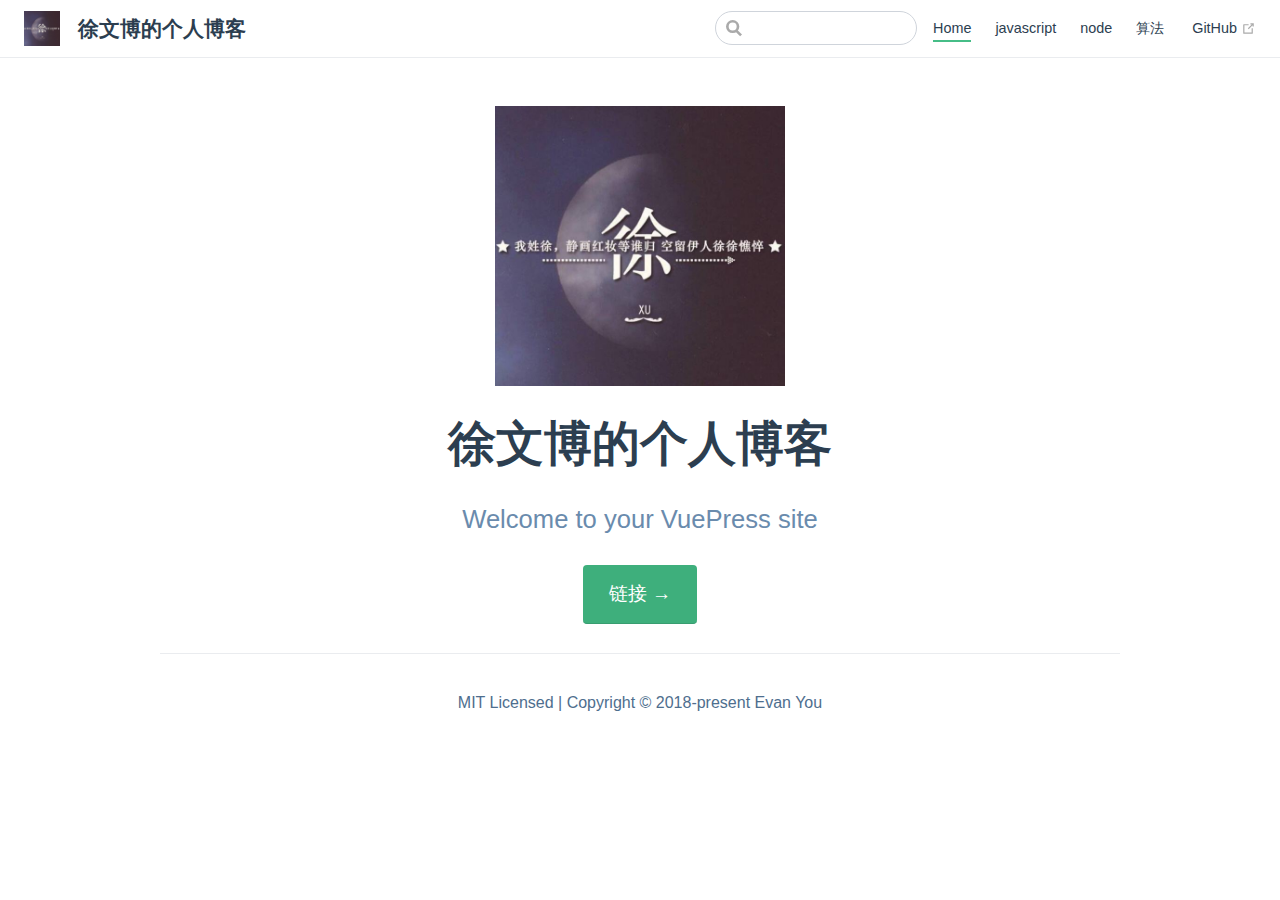
<file: index.html>
<!DOCTYPE html>
<html lang="en-US">
  <head>
    <meta charset="utf-8">
    <meta name="viewport" content="width=device-width,initial-scale=1">
    <title>徐文博的个人博客</title>
    <meta name="description" content="">
    
    
    <link rel="preload" href="/assets/css/0.styles.e72e897e.css" as="style"><link rel="preload" href="/assets/js/app.c227196d.js" as="script"><link rel="preload" href="/assets/js/2.2f41b730.js" as="script"><link rel="preload" href="/assets/js/5.25044e30.js" as="script"><link rel="prefetch" href="/assets/js/10.496e2286.js"><link rel="prefetch" href="/assets/js/11.8a56c68c.js"><link rel="prefetch" href="/assets/js/3.134aa3e6.js"><link rel="prefetch" href="/assets/js/4.406f5ed9.js"><link rel="prefetch" href="/assets/js/6.0482753e.js"><link rel="prefetch" href="/assets/js/7.fb5582f1.js"><link rel="prefetch" href="/assets/js/8.ea3dda78.js"><link rel="prefetch" href="/assets/js/9.8015368b.js">
    <link rel="stylesheet" href="/assets/css/0.styles.e72e897e.css">
  </head>
  <body>
    <div id="app" data-server-rendered="true"><div class="theme-container no-sidebar"><header class="navbar"><div class="sidebar-button"><svg xmlns="http://www.w3.org/2000/svg" aria-hidden="true" role="img" viewBox="0 0 448 512" class="icon"><path fill="currentColor" d="M436 124H12c-6.627 0-12-5.373-12-12V80c0-6.627 5.373-12 12-12h424c6.627 0 12 5.373 12 12v32c0 6.627-5.373 12-12 12zm0 160H12c-6.627 0-12-5.373-12-12v-32c0-6.627 5.373-12 12-12h424c6.627 0 12 5.373 12 12v32c0 6.627-5.373 12-12 12zm0 160H12c-6.627 0-12-5.373-12-12v-32c0-6.627 5.373-12 12-12h424c6.627 0 12 5.373 12 12v32c0 6.627-5.373 12-12 12z"></path></svg></div> <a href="/" class="home-link router-link-exact-active router-link-active"><img src="/img/logo.png" alt="徐文博的个人博客" class="logo"> <span class="site-name can-hide">徐文博的个人博客</span></a> <div class="links"><div class="search-box"><input aria-label="Search" autocomplete="off" spellcheck="false" value=""> <!----></div> <nav class="nav-links can-hide"><div class="nav-item"><a href="/" class="nav-link router-link-exact-active router-link-active">Home</a></div><div class="nav-item"><a href="/javascript/" class="nav-link">javascript</a></div><div class="nav-item"><a href="/node/" class="nav-link">node</a></div><div class="nav-item"><a href="/algorithms/" class="nav-link">算法</a></div> <a href="https://github.com/xu1260114313/blog" target="_blank" rel="noopener noreferrer" class="repo-link">
    GitHub
    <svg xmlns="http://www.w3.org/2000/svg" aria-hidden="true" x="0px" y="0px" viewBox="0 0 100 100" width="15" height="15" class="icon outbound"><path fill="currentColor" d="M18.8,85.1h56l0,0c2.2,0,4-1.8,4-4v-32h-8v28h-48v-48h28v-8h-32l0,0c-2.2,0-4,1.8-4,4v56C14.8,83.3,16.6,85.1,18.8,85.1z"></path> <polygon fill="currentColor" points="45.7,48.7 51.3,54.3 77.2,28.5 77.2,37.2 85.2,37.2 85.2,14.9 62.8,14.9 62.8,22.9 71.5,22.9"></polygon></svg></a></nav></div></header> <div class="sidebar-mask"></div> <aside class="sidebar"><nav class="nav-links"><div class="nav-item"><a href="/" class="nav-link router-link-exact-active router-link-active">Home</a></div><div class="nav-item"><a href="/javascript/" class="nav-link">javascript</a></div><div class="nav-item"><a href="/node/" class="nav-link">node</a></div><div class="nav-item"><a href="/algorithms/" class="nav-link">算法</a></div> <a href="https://github.com/xu1260114313/blog" target="_blank" rel="noopener noreferrer" class="repo-link">
    GitHub
    <svg xmlns="http://www.w3.org/2000/svg" aria-hidden="true" x="0px" y="0px" viewBox="0 0 100 100" width="15" height="15" class="icon outbound"><path fill="currentColor" d="M18.8,85.1h56l0,0c2.2,0,4-1.8,4-4v-32h-8v28h-48v-48h28v-8h-32l0,0c-2.2,0-4,1.8-4,4v56C14.8,83.3,16.6,85.1,18.8,85.1z"></path> <polygon fill="currentColor" points="45.7,48.7 51.3,54.3 77.2,28.5 77.2,37.2 85.2,37.2 85.2,14.9 62.8,14.9 62.8,22.9 71.5,22.9"></polygon></svg></a></nav>  <ul class="sidebar-links"><li><section class="sidebar-group depth-0"><p class="sidebar-heading open"><span>Home</span> <!----></p> <!----></section></li></ul> </aside> <main aria-labelledby="main-title" class="home"><header class="hero"><img src="/img/logo.png" alt="hero"> <h1 id="main-title">徐文博的个人博客</h1> <p class="description">
      Welcome to your VuePress site
    </p> <p class="action"><a href="/javascript/" class="nav-link action-button">链接 →</a></p></header> <!----> <div class="theme-default-content custom content__default"></div> <div class="footer">
    MIT Licensed | Copyright © 2018-present Evan You
  </div></main></div><div class="global-ui"></div></div>
    <script src="/assets/js/app.c227196d.js" defer></script><script src="/assets/js/2.2f41b730.js" defer></script><script src="/assets/js/5.25044e30.js" defer></script>
  </body>
</html>
</file>
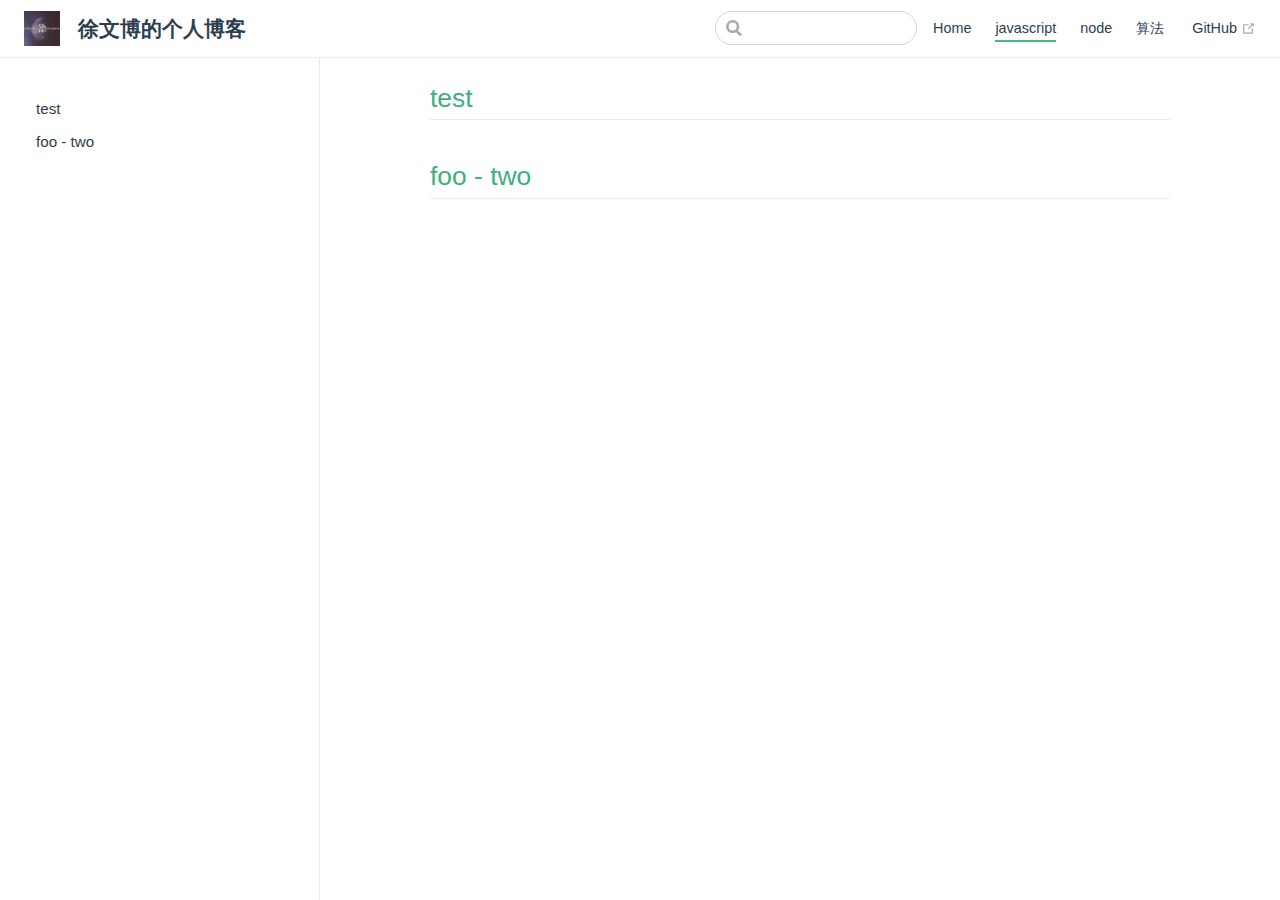
<file: javascript/index.html>
<!DOCTYPE html>
<html lang="en-US">
  <head>
    <meta charset="utf-8">
    <meta name="viewport" content="width=device-width,initial-scale=1">
    <title>徐文博的个人博客</title>
    <meta name="description" content="">
    
    
    <link rel="preload" href="/assets/css/0.styles.e72e897e.css" as="style"><link rel="preload" href="/assets/js/app.c227196d.js" as="script"><link rel="preload" href="/assets/js/2.2f41b730.js" as="script"><link rel="preload" href="/assets/js/6.0482753e.js" as="script"><link rel="prefetch" href="/assets/js/10.496e2286.js"><link rel="prefetch" href="/assets/js/11.8a56c68c.js"><link rel="prefetch" href="/assets/js/3.134aa3e6.js"><link rel="prefetch" href="/assets/js/4.406f5ed9.js"><link rel="prefetch" href="/assets/js/5.25044e30.js"><link rel="prefetch" href="/assets/js/7.fb5582f1.js"><link rel="prefetch" href="/assets/js/8.ea3dda78.js"><link rel="prefetch" href="/assets/js/9.8015368b.js">
    <link rel="stylesheet" href="/assets/css/0.styles.e72e897e.css">
  </head>
  <body>
    <div id="app" data-server-rendered="true"><div class="theme-container"><header class="navbar"><div class="sidebar-button"><svg xmlns="http://www.w3.org/2000/svg" aria-hidden="true" role="img" viewBox="0 0 448 512" class="icon"><path fill="currentColor" d="M436 124H12c-6.627 0-12-5.373-12-12V80c0-6.627 5.373-12 12-12h424c6.627 0 12 5.373 12 12v32c0 6.627-5.373 12-12 12zm0 160H12c-6.627 0-12-5.373-12-12v-32c0-6.627 5.373-12 12-12h424c6.627 0 12 5.373 12 12v32c0 6.627-5.373 12-12 12zm0 160H12c-6.627 0-12-5.373-12-12v-32c0-6.627 5.373-12 12-12h424c6.627 0 12 5.373 12 12v32c0 6.627-5.373 12-12 12z"></path></svg></div> <a href="/" class="home-link router-link-active"><img src="/img/logo.png" alt="徐文博的个人博客" class="logo"> <span class="site-name can-hide">徐文博的个人博客</span></a> <div class="links"><div class="search-box"><input aria-label="Search" autocomplete="off" spellcheck="false" value=""> <!----></div> <nav class="nav-links can-hide"><div class="nav-item"><a href="/" class="nav-link">Home</a></div><div class="nav-item"><a href="/javascript/" class="nav-link router-link-exact-active router-link-active">javascript</a></div><div class="nav-item"><a href="/node/" class="nav-link">node</a></div><div class="nav-item"><a href="/algorithms/" class="nav-link">算法</a></div> <a href="https://github.com/xu1260114313/blog" target="_blank" rel="noopener noreferrer" class="repo-link">
    GitHub
    <svg xmlns="http://www.w3.org/2000/svg" aria-hidden="true" x="0px" y="0px" viewBox="0 0 100 100" width="15" height="15" class="icon outbound"><path fill="currentColor" d="M18.8,85.1h56l0,0c2.2,0,4-1.8,4-4v-32h-8v28h-48v-48h28v-8h-32l0,0c-2.2,0-4,1.8-4,4v56C14.8,83.3,16.6,85.1,18.8,85.1z"></path> <polygon fill="currentColor" points="45.7,48.7 51.3,54.3 77.2,28.5 77.2,37.2 85.2,37.2 85.2,14.9 62.8,14.9 62.8,22.9 71.5,22.9"></polygon></svg></a></nav></div></header> <div class="sidebar-mask"></div> <aside class="sidebar"><nav class="nav-links"><div class="nav-item"><a href="/" class="nav-link">Home</a></div><div class="nav-item"><a href="/javascript/" class="nav-link router-link-exact-active router-link-active">javascript</a></div><div class="nav-item"><a href="/node/" class="nav-link">node</a></div><div class="nav-item"><a href="/algorithms/" class="nav-link">算法</a></div> <a href="https://github.com/xu1260114313/blog" target="_blank" rel="noopener noreferrer" class="repo-link">
    GitHub
    <svg xmlns="http://www.w3.org/2000/svg" aria-hidden="true" x="0px" y="0px" viewBox="0 0 100 100" width="15" height="15" class="icon outbound"><path fill="currentColor" d="M18.8,85.1h56l0,0c2.2,0,4-1.8,4-4v-32h-8v28h-48v-48h28v-8h-32l0,0c-2.2,0-4,1.8-4,4v56C14.8,83.3,16.6,85.1,18.8,85.1z"></path> <polygon fill="currentColor" points="45.7,48.7 51.3,54.3 77.2,28.5 77.2,37.2 85.2,37.2 85.2,14.9 62.8,14.9 62.8,22.9 71.5,22.9"></polygon></svg></a></nav>  <ul class="sidebar-links"><li><section class="sidebar-group depth-0"><p class="sidebar-heading open"><span></span> <!----></p> <ul class="sidebar-links sidebar-group-items"><li><a href="/javascript/#test" class="sidebar-link">test</a><ul class="sidebar-sub-headers"></ul></li><li><a href="/javascript/#foo-two" class="sidebar-link">foo - two</a><ul class="sidebar-sub-headers"></ul></li></ul></section></li></ul> </aside> <main class="page"> <div class="theme-default-content content__default"><h2 id="test"><a href="#test" aria-hidden="true" class="header-anchor">#</a> <a href="/javascript/test.html">test</a></h2> <h2 id="foo-two"><a href="#foo-two" aria-hidden="true" class="header-anchor">#</a> <a href="/javascript/two.html">foo - two</a></h2></div> <footer class="page-edit"><!----> <!----></footer> <!----> </main></div><div class="global-ui"></div></div>
    <script src="/assets/js/app.c227196d.js" defer></script><script src="/assets/js/2.2f41b730.js" defer></script><script src="/assets/js/6.0482753e.js" defer></script>
  </body>
</html>
</file>
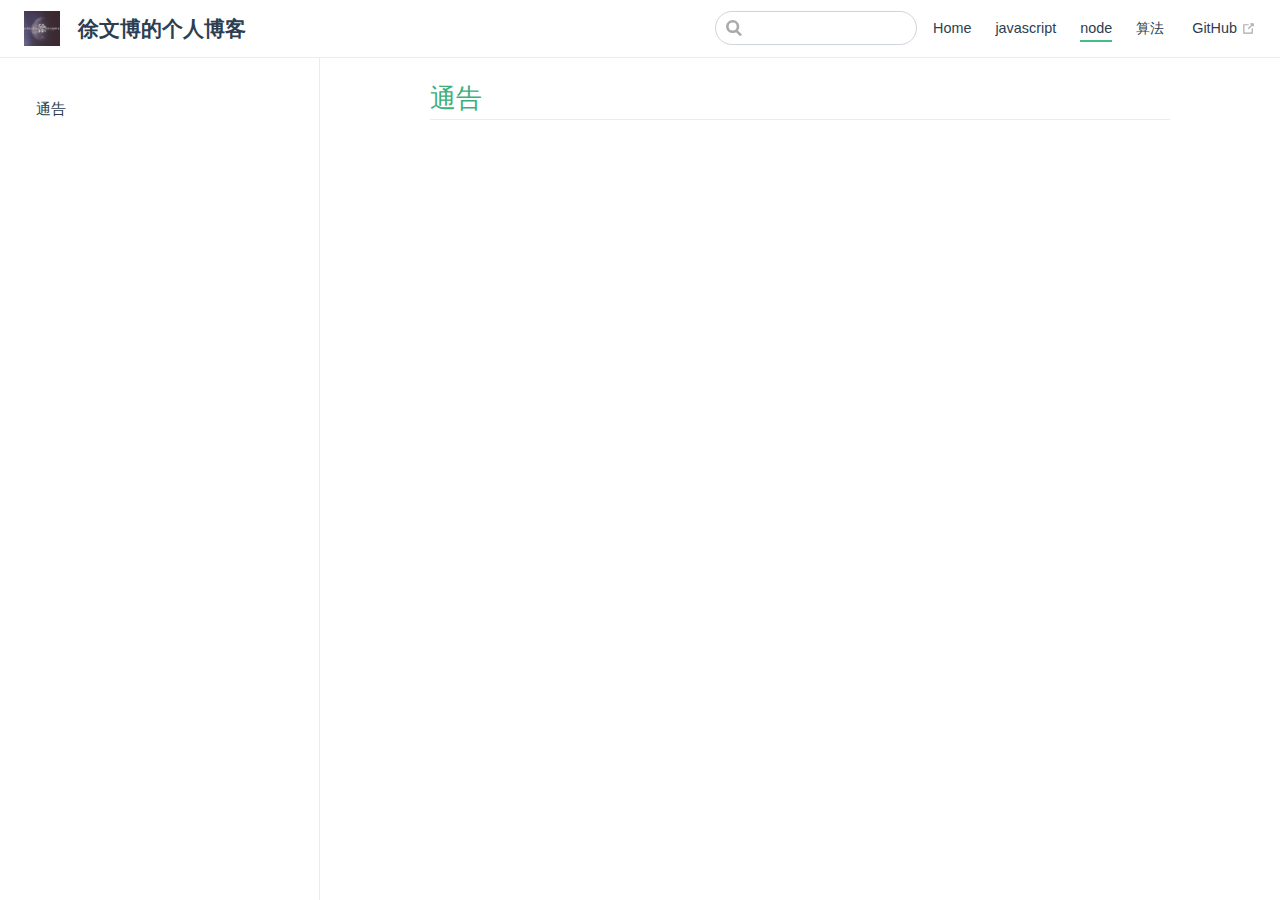
<file: node/index.html>
<!DOCTYPE html>
<html lang="en-US">
  <head>
    <meta charset="utf-8">
    <meta name="viewport" content="width=device-width,initial-scale=1">
    <title>徐文博的个人博客</title>
    <meta name="description" content="">
    
    
    <link rel="preload" href="/assets/css/0.styles.e72e897e.css" as="style"><link rel="preload" href="/assets/js/app.c227196d.js" as="script"><link rel="preload" href="/assets/js/2.2f41b730.js" as="script"><link rel="preload" href="/assets/js/9.8015368b.js" as="script"><link rel="prefetch" href="/assets/js/10.496e2286.js"><link rel="prefetch" href="/assets/js/11.8a56c68c.js"><link rel="prefetch" href="/assets/js/3.134aa3e6.js"><link rel="prefetch" href="/assets/js/4.406f5ed9.js"><link rel="prefetch" href="/assets/js/5.25044e30.js"><link rel="prefetch" href="/assets/js/6.0482753e.js"><link rel="prefetch" href="/assets/js/7.fb5582f1.js"><link rel="prefetch" href="/assets/js/8.ea3dda78.js">
    <link rel="stylesheet" href="/assets/css/0.styles.e72e897e.css">
  </head>
  <body>
    <div id="app" data-server-rendered="true"><div class="theme-container"><header class="navbar"><div class="sidebar-button"><svg xmlns="http://www.w3.org/2000/svg" aria-hidden="true" role="img" viewBox="0 0 448 512" class="icon"><path fill="currentColor" d="M436 124H12c-6.627 0-12-5.373-12-12V80c0-6.627 5.373-12 12-12h424c6.627 0 12 5.373 12 12v32c0 6.627-5.373 12-12 12zm0 160H12c-6.627 0-12-5.373-12-12v-32c0-6.627 5.373-12 12-12h424c6.627 0 12 5.373 12 12v32c0 6.627-5.373 12-12 12zm0 160H12c-6.627 0-12-5.373-12-12v-32c0-6.627 5.373-12 12-12h424c6.627 0 12 5.373 12 12v32c0 6.627-5.373 12-12 12z"></path></svg></div> <a href="/" class="home-link router-link-active"><img src="/img/logo.png" alt="徐文博的个人博客" class="logo"> <span class="site-name can-hide">徐文博的个人博客</span></a> <div class="links"><div class="search-box"><input aria-label="Search" autocomplete="off" spellcheck="false" value=""> <!----></div> <nav class="nav-links can-hide"><div class="nav-item"><a href="/" class="nav-link">Home</a></div><div class="nav-item"><a href="/javascript/" class="nav-link">javascript</a></div><div class="nav-item"><a href="/node/" class="nav-link router-link-exact-active router-link-active">node</a></div><div class="nav-item"><a href="/algorithms/" class="nav-link">算法</a></div> <a href="https://github.com/xu1260114313/blog" target="_blank" rel="noopener noreferrer" class="repo-link">
    GitHub
    <svg xmlns="http://www.w3.org/2000/svg" aria-hidden="true" x="0px" y="0px" viewBox="0 0 100 100" width="15" height="15" class="icon outbound"><path fill="currentColor" d="M18.8,85.1h56l0,0c2.2,0,4-1.8,4-4v-32h-8v28h-48v-48h28v-8h-32l0,0c-2.2,0-4,1.8-4,4v56C14.8,83.3,16.6,85.1,18.8,85.1z"></path> <polygon fill="currentColor" points="45.7,48.7 51.3,54.3 77.2,28.5 77.2,37.2 85.2,37.2 85.2,14.9 62.8,14.9 62.8,22.9 71.5,22.9"></polygon></svg></a></nav></div></header> <div class="sidebar-mask"></div> <aside class="sidebar"><nav class="nav-links"><div class="nav-item"><a href="/" class="nav-link">Home</a></div><div class="nav-item"><a href="/javascript/" class="nav-link">javascript</a></div><div class="nav-item"><a href="/node/" class="nav-link router-link-exact-active router-link-active">node</a></div><div class="nav-item"><a href="/algorithms/" class="nav-link">算法</a></div> <a href="https://github.com/xu1260114313/blog" target="_blank" rel="noopener noreferrer" class="repo-link">
    GitHub
    <svg xmlns="http://www.w3.org/2000/svg" aria-hidden="true" x="0px" y="0px" viewBox="0 0 100 100" width="15" height="15" class="icon outbound"><path fill="currentColor" d="M18.8,85.1h56l0,0c2.2,0,4-1.8,4-4v-32h-8v28h-48v-48h28v-8h-32l0,0c-2.2,0-4,1.8-4,4v56C14.8,83.3,16.6,85.1,18.8,85.1z"></path> <polygon fill="currentColor" points="45.7,48.7 51.3,54.3 77.2,28.5 77.2,37.2 85.2,37.2 85.2,14.9 62.8,14.9 62.8,22.9 71.5,22.9"></polygon></svg></a></nav>  <ul class="sidebar-links"><li><section class="sidebar-group depth-0"><p class="sidebar-heading open"><span></span> <!----></p> <ul class="sidebar-links sidebar-group-items"><li><a href="/node/#通告" class="sidebar-link">通告</a><ul class="sidebar-sub-headers"></ul></li></ul></section></li></ul> </aside> <main class="page"> <div class="theme-default-content content__default"><h2 id="通告"><a href="#通告" aria-hidden="true" class="header-anchor">#</a> <a href="/node/test.html">通告</a></h2></div> <footer class="page-edit"><!----> <!----></footer> <!----> </main></div><div class="global-ui"></div></div>
    <script src="/assets/js/app.c227196d.js" defer></script><script src="/assets/js/2.2f41b730.js" defer></script><script src="/assets/js/9.8015368b.js" defer></script>
  </body>
</html>
</file>
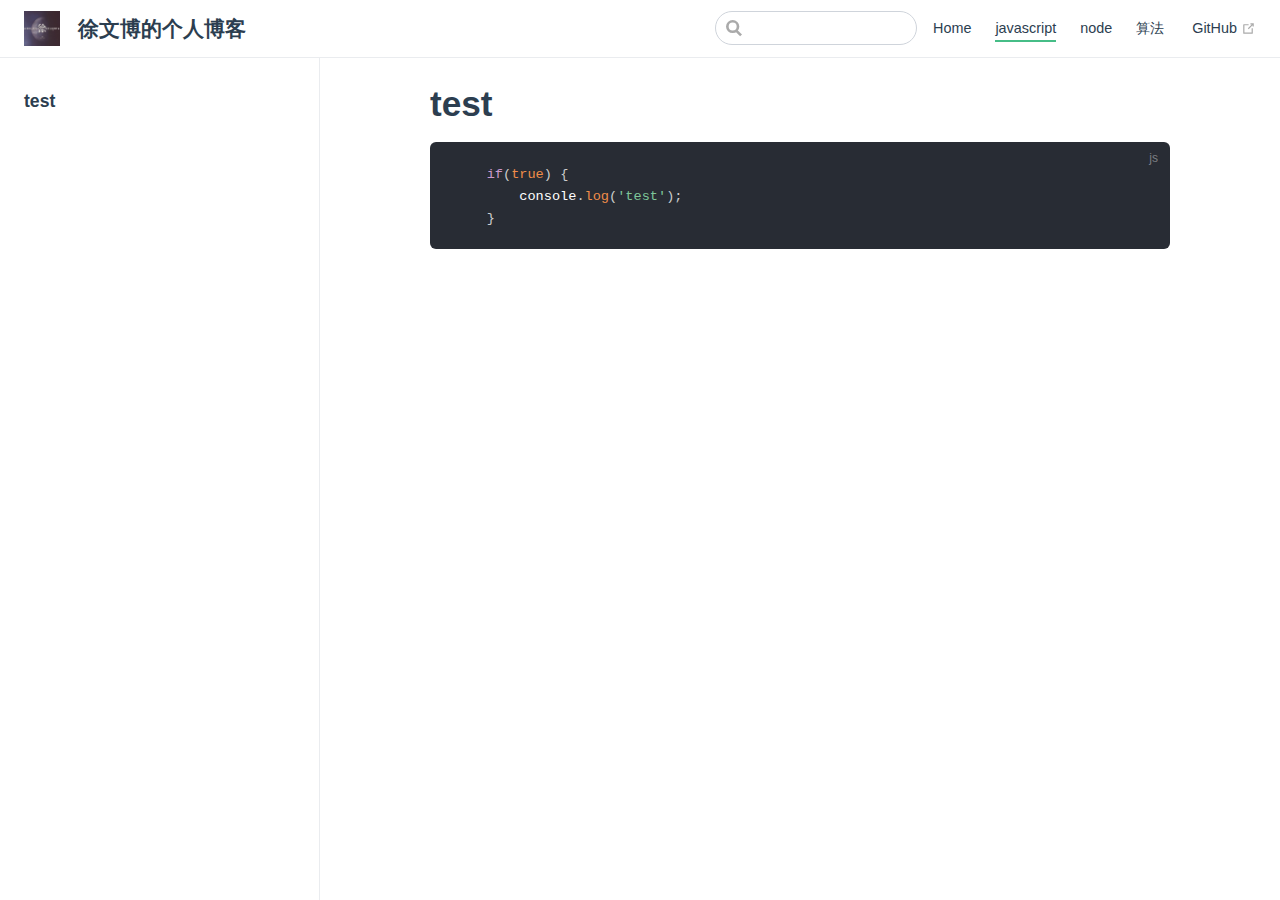
<file: javascript/test.html>
<!DOCTYPE html>
<html lang="en-US">
  <head>
    <meta charset="utf-8">
    <meta name="viewport" content="width=device-width,initial-scale=1">
    <title>test | 徐文博的个人博客</title>
    <meta name="description" content="">
    
    
    <link rel="preload" href="/assets/css/0.styles.e72e897e.css" as="style"><link rel="preload" href="/assets/js/app.c227196d.js" as="script"><link rel="preload" href="/assets/js/2.2f41b730.js" as="script"><link rel="preload" href="/assets/js/7.fb5582f1.js" as="script"><link rel="prefetch" href="/assets/js/10.496e2286.js"><link rel="prefetch" href="/assets/js/11.8a56c68c.js"><link rel="prefetch" href="/assets/js/3.134aa3e6.js"><link rel="prefetch" href="/assets/js/4.406f5ed9.js"><link rel="prefetch" href="/assets/js/5.25044e30.js"><link rel="prefetch" href="/assets/js/6.0482753e.js"><link rel="prefetch" href="/assets/js/8.ea3dda78.js"><link rel="prefetch" href="/assets/js/9.8015368b.js">
    <link rel="stylesheet" href="/assets/css/0.styles.e72e897e.css">
  </head>
  <body>
    <div id="app" data-server-rendered="true"><div class="theme-container custom-page-class"><header class="navbar"><div class="sidebar-button"><svg xmlns="http://www.w3.org/2000/svg" aria-hidden="true" role="img" viewBox="0 0 448 512" class="icon"><path fill="currentColor" d="M436 124H12c-6.627 0-12-5.373-12-12V80c0-6.627 5.373-12 12-12h424c6.627 0 12 5.373 12 12v32c0 6.627-5.373 12-12 12zm0 160H12c-6.627 0-12-5.373-12-12v-32c0-6.627 5.373-12 12-12h424c6.627 0 12 5.373 12 12v32c0 6.627-5.373 12-12 12zm0 160H12c-6.627 0-12-5.373-12-12v-32c0-6.627 5.373-12 12-12h424c6.627 0 12 5.373 12 12v32c0 6.627-5.373 12-12 12z"></path></svg></div> <a href="/" class="home-link router-link-active"><img src="/img/logo.png" alt="徐文博的个人博客" class="logo"> <span class="site-name can-hide">徐文博的个人博客</span></a> <div class="links"><div class="search-box"><input aria-label="Search" autocomplete="off" spellcheck="false" value=""> <!----></div> <nav class="nav-links can-hide"><div class="nav-item"><a href="/" class="nav-link">Home</a></div><div class="nav-item"><a href="/javascript/" class="nav-link router-link-active">javascript</a></div><div class="nav-item"><a href="/node/" class="nav-link">node</a></div><div class="nav-item"><a href="/algorithms/" class="nav-link">算法</a></div> <a href="https://github.com/xu1260114313/blog" target="_blank" rel="noopener noreferrer" class="repo-link">
    GitHub
    <svg xmlns="http://www.w3.org/2000/svg" aria-hidden="true" x="0px" y="0px" viewBox="0 0 100 100" width="15" height="15" class="icon outbound"><path fill="currentColor" d="M18.8,85.1h56l0,0c2.2,0,4-1.8,4-4v-32h-8v28h-48v-48h28v-8h-32l0,0c-2.2,0-4,1.8-4,4v56C14.8,83.3,16.6,85.1,18.8,85.1z"></path> <polygon fill="currentColor" points="45.7,48.7 51.3,54.3 77.2,28.5 77.2,37.2 85.2,37.2 85.2,14.9 62.8,14.9 62.8,22.9 71.5,22.9"></polygon></svg></a></nav></div></header> <div class="sidebar-mask"></div> <aside class="sidebar"><nav class="nav-links"><div class="nav-item"><a href="/" class="nav-link">Home</a></div><div class="nav-item"><a href="/javascript/" class="nav-link router-link-active">javascript</a></div><div class="nav-item"><a href="/node/" class="nav-link">node</a></div><div class="nav-item"><a href="/algorithms/" class="nav-link">算法</a></div> <a href="https://github.com/xu1260114313/blog" target="_blank" rel="noopener noreferrer" class="repo-link">
    GitHub
    <svg xmlns="http://www.w3.org/2000/svg" aria-hidden="true" x="0px" y="0px" viewBox="0 0 100 100" width="15" height="15" class="icon outbound"><path fill="currentColor" d="M18.8,85.1h56l0,0c2.2,0,4-1.8,4-4v-32h-8v28h-48v-48h28v-8h-32l0,0c-2.2,0-4,1.8-4,4v56C14.8,83.3,16.6,85.1,18.8,85.1z"></path> <polygon fill="currentColor" points="45.7,48.7 51.3,54.3 77.2,28.5 77.2,37.2 85.2,37.2 85.2,14.9 62.8,14.9 62.8,22.9 71.5,22.9"></polygon></svg></a></nav>  <ul class="sidebar-links"><li><section class="sidebar-group depth-0"><p class="sidebar-heading open"><span>test</span> <!----></p> <!----></section></li></ul> </aside> <main class="page"> <div class="theme-default-content content__default"><h1 id="test"><a href="#test" aria-hidden="true" class="header-anchor">#</a> test</h1> <div class="language-js extra-class"><pre class="language-js"><code>    <span class="token keyword">if</span><span class="token punctuation">(</span><span class="token boolean">true</span><span class="token punctuation">)</span> <span class="token punctuation">{</span>
        console<span class="token punctuation">.</span><span class="token function">log</span><span class="token punctuation">(</span><span class="token string">'test'</span><span class="token punctuation">)</span><span class="token punctuation">;</span>
    <span class="token punctuation">}</span>
</code></pre></div></div> <footer class="page-edit"><!----> <!----></footer> <!----> </main></div><div class="global-ui"></div></div>
    <script src="/assets/js/app.c227196d.js" defer></script><script src="/assets/js/2.2f41b730.js" defer></script><script src="/assets/js/7.fb5582f1.js" defer></script>
  </body>
</html>
</file>
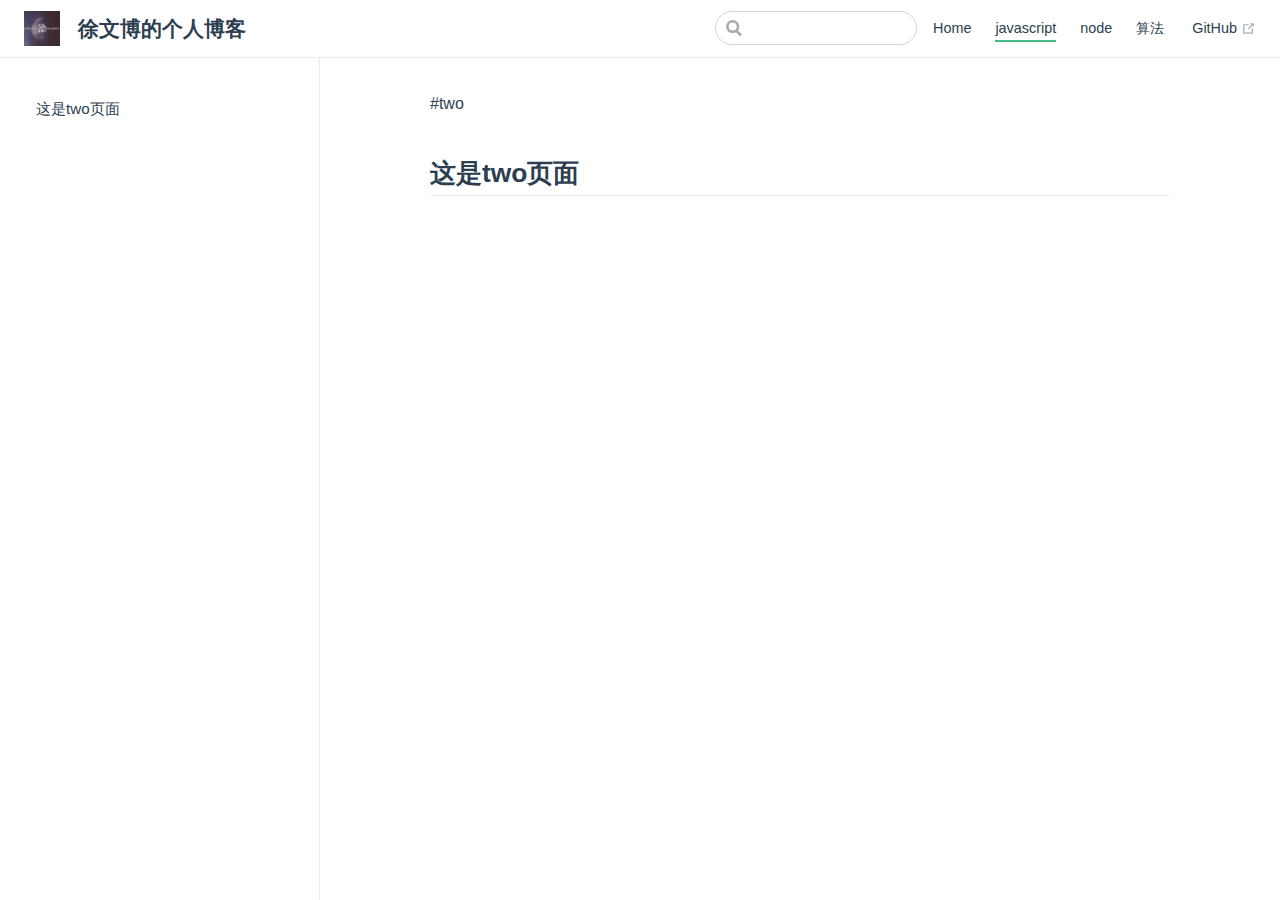
<file: javascript/two.html>
<!DOCTYPE html>
<html lang="en-US">
  <head>
    <meta charset="utf-8">
    <meta name="viewport" content="width=device-width,initial-scale=1">
    <title>徐文博的个人博客</title>
    <meta name="description" content="">
    
    
    <link rel="preload" href="/assets/css/0.styles.e72e897e.css" as="style"><link rel="preload" href="/assets/js/app.c227196d.js" as="script"><link rel="preload" href="/assets/js/2.2f41b730.js" as="script"><link rel="preload" href="/assets/js/8.ea3dda78.js" as="script"><link rel="prefetch" href="/assets/js/10.496e2286.js"><link rel="prefetch" href="/assets/js/11.8a56c68c.js"><link rel="prefetch" href="/assets/js/3.134aa3e6.js"><link rel="prefetch" href="/assets/js/4.406f5ed9.js"><link rel="prefetch" href="/assets/js/5.25044e30.js"><link rel="prefetch" href="/assets/js/6.0482753e.js"><link rel="prefetch" href="/assets/js/7.fb5582f1.js"><link rel="prefetch" href="/assets/js/9.8015368b.js">
    <link rel="stylesheet" href="/assets/css/0.styles.e72e897e.css">
  </head>
  <body>
    <div id="app" data-server-rendered="true"><div class="theme-container two-page-class"><header class="navbar"><div class="sidebar-button"><svg xmlns="http://www.w3.org/2000/svg" aria-hidden="true" role="img" viewBox="0 0 448 512" class="icon"><path fill="currentColor" d="M436 124H12c-6.627 0-12-5.373-12-12V80c0-6.627 5.373-12 12-12h424c6.627 0 12 5.373 12 12v32c0 6.627-5.373 12-12 12zm0 160H12c-6.627 0-12-5.373-12-12v-32c0-6.627 5.373-12 12-12h424c6.627 0 12 5.373 12 12v32c0 6.627-5.373 12-12 12zm0 160H12c-6.627 0-12-5.373-12-12v-32c0-6.627 5.373-12 12-12h424c6.627 0 12 5.373 12 12v32c0 6.627-5.373 12-12 12z"></path></svg></div> <a href="/" class="home-link router-link-active"><img src="/img/logo.png" alt="徐文博的个人博客" class="logo"> <span class="site-name can-hide">徐文博的个人博客</span></a> <div class="links"><div class="search-box"><input aria-label="Search" autocomplete="off" spellcheck="false" value=""> <!----></div> <nav class="nav-links can-hide"><div class="nav-item"><a href="/" class="nav-link">Home</a></div><div class="nav-item"><a href="/javascript/" class="nav-link router-link-active">javascript</a></div><div class="nav-item"><a href="/node/" class="nav-link">node</a></div><div class="nav-item"><a href="/algorithms/" class="nav-link">算法</a></div> <a href="https://github.com/xu1260114313/blog" target="_blank" rel="noopener noreferrer" class="repo-link">
    GitHub
    <svg xmlns="http://www.w3.org/2000/svg" aria-hidden="true" x="0px" y="0px" viewBox="0 0 100 100" width="15" height="15" class="icon outbound"><path fill="currentColor" d="M18.8,85.1h56l0,0c2.2,0,4-1.8,4-4v-32h-8v28h-48v-48h28v-8h-32l0,0c-2.2,0-4,1.8-4,4v56C14.8,83.3,16.6,85.1,18.8,85.1z"></path> <polygon fill="currentColor" points="45.7,48.7 51.3,54.3 77.2,28.5 77.2,37.2 85.2,37.2 85.2,14.9 62.8,14.9 62.8,22.9 71.5,22.9"></polygon></svg></a></nav></div></header> <div class="sidebar-mask"></div> <aside class="sidebar"><nav class="nav-links"><div class="nav-item"><a href="/" class="nav-link">Home</a></div><div class="nav-item"><a href="/javascript/" class="nav-link router-link-active">javascript</a></div><div class="nav-item"><a href="/node/" class="nav-link">node</a></div><div class="nav-item"><a href="/algorithms/" class="nav-link">算法</a></div> <a href="https://github.com/xu1260114313/blog" target="_blank" rel="noopener noreferrer" class="repo-link">
    GitHub
    <svg xmlns="http://www.w3.org/2000/svg" aria-hidden="true" x="0px" y="0px" viewBox="0 0 100 100" width="15" height="15" class="icon outbound"><path fill="currentColor" d="M18.8,85.1h56l0,0c2.2,0,4-1.8,4-4v-32h-8v28h-48v-48h28v-8h-32l0,0c-2.2,0-4,1.8-4,4v56C14.8,83.3,16.6,85.1,18.8,85.1z"></path> <polygon fill="currentColor" points="45.7,48.7 51.3,54.3 77.2,28.5 77.2,37.2 85.2,37.2 85.2,14.9 62.8,14.9 62.8,22.9 71.5,22.9"></polygon></svg></a></nav>  <ul class="sidebar-links"><li><section class="sidebar-group depth-0"><p class="sidebar-heading open"><span></span> <!----></p> <ul class="sidebar-links sidebar-group-items"><li><a href="/javascript/two.html#这是two页面" class="sidebar-link">这是two页面</a><ul class="sidebar-sub-headers"></ul></li></ul></section></li></ul> </aside> <main class="page"> <div class="theme-default-content content__default"><p>#two</p> <h2 id="这是two页面"><a href="#这是two页面" aria-hidden="true" class="header-anchor">#</a> 这是two页面</h2></div> <footer class="page-edit"><!----> <!----></footer> <!----> </main></div><div class="global-ui"></div></div>
    <script src="/assets/js/app.c227196d.js" defer></script><script src="/assets/js/2.2f41b730.js" defer></script><script src="/assets/js/8.ea3dda78.js" defer></script>
  </body>
</html>
</file>
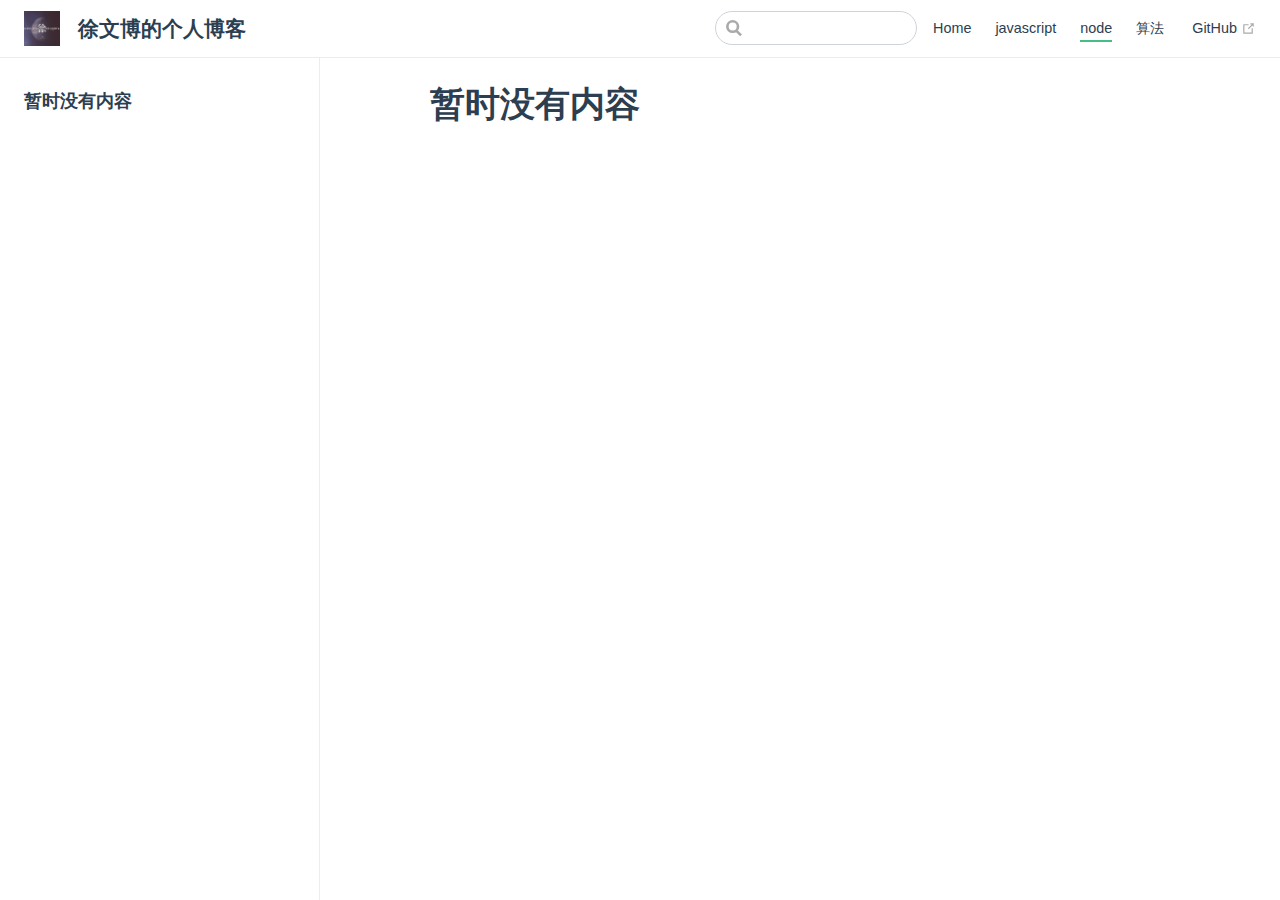
<file: node/test.html>
<!DOCTYPE html>
<html lang="en-US">
  <head>
    <meta charset="utf-8">
    <meta name="viewport" content="width=device-width,initial-scale=1">
    <title>暂时没有内容 | 徐文博的个人博客</title>
    <meta name="description" content="">
    
    
    <link rel="preload" href="/assets/css/0.styles.e72e897e.css" as="style"><link rel="preload" href="/assets/js/app.c227196d.js" as="script"><link rel="preload" href="/assets/js/2.2f41b730.js" as="script"><link rel="preload" href="/assets/js/10.496e2286.js" as="script"><link rel="prefetch" href="/assets/js/11.8a56c68c.js"><link rel="prefetch" href="/assets/js/3.134aa3e6.js"><link rel="prefetch" href="/assets/js/4.406f5ed9.js"><link rel="prefetch" href="/assets/js/5.25044e30.js"><link rel="prefetch" href="/assets/js/6.0482753e.js"><link rel="prefetch" href="/assets/js/7.fb5582f1.js"><link rel="prefetch" href="/assets/js/8.ea3dda78.js"><link rel="prefetch" href="/assets/js/9.8015368b.js">
    <link rel="stylesheet" href="/assets/css/0.styles.e72e897e.css">
  </head>
  <body>
    <div id="app" data-server-rendered="true"><div class="theme-container"><header class="navbar"><div class="sidebar-button"><svg xmlns="http://www.w3.org/2000/svg" aria-hidden="true" role="img" viewBox="0 0 448 512" class="icon"><path fill="currentColor" d="M436 124H12c-6.627 0-12-5.373-12-12V80c0-6.627 5.373-12 12-12h424c6.627 0 12 5.373 12 12v32c0 6.627-5.373 12-12 12zm0 160H12c-6.627 0-12-5.373-12-12v-32c0-6.627 5.373-12 12-12h424c6.627 0 12 5.373 12 12v32c0 6.627-5.373 12-12 12zm0 160H12c-6.627 0-12-5.373-12-12v-32c0-6.627 5.373-12 12-12h424c6.627 0 12 5.373 12 12v32c0 6.627-5.373 12-12 12z"></path></svg></div> <a href="/" class="home-link router-link-active"><img src="/img/logo.png" alt="徐文博的个人博客" class="logo"> <span class="site-name can-hide">徐文博的个人博客</span></a> <div class="links"><div class="search-box"><input aria-label="Search" autocomplete="off" spellcheck="false" value=""> <!----></div> <nav class="nav-links can-hide"><div class="nav-item"><a href="/" class="nav-link">Home</a></div><div class="nav-item"><a href="/javascript/" class="nav-link">javascript</a></div><div class="nav-item"><a href="/node/" class="nav-link router-link-active">node</a></div><div class="nav-item"><a href="/algorithms/" class="nav-link">算法</a></div> <a href="https://github.com/xu1260114313/blog" target="_blank" rel="noopener noreferrer" class="repo-link">
    GitHub
    <svg xmlns="http://www.w3.org/2000/svg" aria-hidden="true" x="0px" y="0px" viewBox="0 0 100 100" width="15" height="15" class="icon outbound"><path fill="currentColor" d="M18.8,85.1h56l0,0c2.2,0,4-1.8,4-4v-32h-8v28h-48v-48h28v-8h-32l0,0c-2.2,0-4,1.8-4,4v56C14.8,83.3,16.6,85.1,18.8,85.1z"></path> <polygon fill="currentColor" points="45.7,48.7 51.3,54.3 77.2,28.5 77.2,37.2 85.2,37.2 85.2,14.9 62.8,14.9 62.8,22.9 71.5,22.9"></polygon></svg></a></nav></div></header> <div class="sidebar-mask"></div> <aside class="sidebar"><nav class="nav-links"><div class="nav-item"><a href="/" class="nav-link">Home</a></div><div class="nav-item"><a href="/javascript/" class="nav-link">javascript</a></div><div class="nav-item"><a href="/node/" class="nav-link router-link-active">node</a></div><div class="nav-item"><a href="/algorithms/" class="nav-link">算法</a></div> <a href="https://github.com/xu1260114313/blog" target="_blank" rel="noopener noreferrer" class="repo-link">
    GitHub
    <svg xmlns="http://www.w3.org/2000/svg" aria-hidden="true" x="0px" y="0px" viewBox="0 0 100 100" width="15" height="15" class="icon outbound"><path fill="currentColor" d="M18.8,85.1h56l0,0c2.2,0,4-1.8,4-4v-32h-8v28h-48v-48h28v-8h-32l0,0c-2.2,0-4,1.8-4,4v56C14.8,83.3,16.6,85.1,18.8,85.1z"></path> <polygon fill="currentColor" points="45.7,48.7 51.3,54.3 77.2,28.5 77.2,37.2 85.2,37.2 85.2,14.9 62.8,14.9 62.8,22.9 71.5,22.9"></polygon></svg></a></nav>  <ul class="sidebar-links"><li><section class="sidebar-group depth-0"><p class="sidebar-heading open"><span>暂时没有内容</span> <!----></p> <!----></section></li></ul> </aside> <main class="page"> <div class="theme-default-content content__default"><h1 id="暂时没有内容"><a href="#暂时没有内容" aria-hidden="true" class="header-anchor">#</a> 暂时没有内容</h1></div> <footer class="page-edit"><!----> <!----></footer> <!----> </main></div><div class="global-ui"></div></div>
    <script src="/assets/js/app.c227196d.js" defer></script><script src="/assets/js/2.2f41b730.js" defer></script><script src="/assets/js/10.496e2286.js" defer></script>
  </body>
</html>
</file>
<file: assets/css/0.styles.e72e897e.css>
#nprogress{pointer-events:none}#nprogress .bar{background:#3eaf7c;position:fixed;z-index:1031;top:0;left:0;width:100%;height:2px}#nprogress .peg{display:block;position:absolute;right:0;width:100px;height:100%;box-shadow:0 0 10px #3eaf7c,0 0 5px #3eaf7c;opacity:1;transform:rotate(3deg) translateY(-4px)}#nprogress .spinner{display:block;position:fixed;z-index:1031;top:15px;right:15px}#nprogress .spinner-icon{width:18px;height:18px;box-sizing:border-box;border-color:#3eaf7c transparent transparent #3eaf7c;border-style:solid;border-width:2px;border-radius:50%;animation:nprogress-spinner .4s linear infinite}.nprogress-custom-parent{overflow:hidden;position:relative}.nprogress-custom-parent #nprogress .bar,.nprogress-custom-parent #nprogress .spinner{position:absolute}@keyframes nprogress-spinner{0%{transform:rotate(0deg)}to{transform:rotate(1turn)}}.icon.outbound{color:#aaa;display:inline-block;vertical-align:middle;position:relative;top:-1px}.home{padding:3.6rem 2rem 0;max-width:960px;margin:0 auto;display:block}.home .hero{text-align:center}.home .hero img{max-width:100%;max-height:280px;display:block;margin:3rem auto 1.5rem}.home .hero h1{font-size:3rem}.home .hero .action,.home .hero .description,.home .hero h1{margin:1.8rem auto}.home .hero .description{max-width:35rem;font-size:1.6rem;line-height:1.3;color:#6a8bad}.home .hero .action-button{display:inline-block;font-size:1.2rem;color:#fff;background-color:#3eaf7c;padding:.8rem 1.6rem;border-radius:4px;transition:background-color .1s ease;box-sizing:border-box;border-bottom:1px solid #389d70}.home .hero .action-button:hover{background-color:#4abf8a}.home .features{border-top:1px solid #eaecef;padding:1.2rem 0;margin-top:2.5rem;display:flex;flex-wrap:wrap;align-items:flex-start;align-content:stretch;justify-content:space-between}.home .feature{flex-grow:1;flex-basis:30%;max-width:30%}.home .feature h2{font-size:1.4rem;font-weight:500;border-bottom:none;padding-bottom:0;color:#3a5169}.home .feature p{color:#4e6e8e}.home .footer{padding:2.5rem;border-top:1px solid #eaecef;text-align:center;color:#4e6e8e}@media (max-width:719px){.home .features{flex-direction:column}.home .feature{max-width:100%;padding:0 2.5rem}}@media (max-width:419px){.home{padding-left:1.5rem;padding-right:1.5rem}.home .hero img{max-height:210px;margin:2rem auto 1.2rem}.home .hero h1{font-size:2rem}.home .hero .action,.home .hero .description,.home .hero h1{margin:1.2rem auto}.home .hero .description{font-size:1.2rem}.home .hero .action-button{font-size:1rem;padding:.6rem 1.2rem}.home .feature h2{font-size:1.25rem}}.search-box{display:inline-block;position:relative;margin-right:1rem}.search-box input{cursor:text;width:10rem;height:2rem;color:#4e6e8e;display:inline-block;border:1px solid #cfd4db;border-radius:2rem;font-size:.9rem;line-height:2rem;padding:0 .5rem 0 2rem;outline:none;transition:all .2s ease;background:#fff url(/assets/img/search.83621669.svg) .6rem .5rem no-repeat;background-size:1rem}.search-box input:focus{cursor:auto;border-color:#3eaf7c}.search-box .suggestions{background:#fff;width:20rem;position:absolute;top:1.5rem;border:1px solid #cfd4db;border-radius:6px;padding:.4rem;list-style-type:none}.search-box .suggestions.align-right{right:0}.search-box .suggestion{line-height:1.4;padding:.4rem .6rem;border-radius:4px;cursor:pointer}.search-box .suggestion a{white-space:normal;color:#5d82a6}.search-box .suggestion a .page-title{font-weight:600}.search-box .suggestion a .header{font-size:.9em;margin-left:.25em}.search-box .suggestion.focused{background-color:#f3f4f5}.search-box .suggestion.focused a{color:#3eaf7c}@media (max-width:959px){.search-box input{cursor:pointer;width:0;border-color:transparent;position:relative}.search-box input:focus{cursor:text;left:0;width:10rem}}@media (-ms-high-contrast:none){.search-box input{height:2rem}}@media (max-width:959px) and (min-width:719px){.search-box .suggestions{left:0}}@media (max-width:719px){.search-box{margin-right:0}.search-box input{left:1rem}.search-box .suggestions{right:0}}@media (max-width:419px){.search-box .suggestions{width:calc(100vw - 4rem)}.search-box input:focus{width:8rem}}.sidebar-button{cursor:pointer;display:none;width:1.25rem;height:1.25rem;position:absolute;padding:.6rem;top:.6rem;left:1rem}.sidebar-button .icon{display:block;width:1.25rem;height:1.25rem}@media (max-width:719px){.sidebar-button{display:block}}.dropdown-enter,.dropdown-leave-to{height:0!important}.dropdown-wrapper{cursor:pointer}.dropdown-wrapper .dropdown-title{display:block;font-size:.9rem;font-family:inherit;cursor:inherit;padding:inherit;line-height:1.4rem;background:transparent;border:none;font-weight:500;color:#2c3e50}.dropdown-wrapper .dropdown-title:hover{border-color:transparent}.dropdown-wrapper .dropdown-title .arrow{vertical-align:middle;margin-top:-1px;margin-left:.4rem}.dropdown-wrapper .nav-dropdown .dropdown-item{color:inherit;line-height:1.7rem}.dropdown-wrapper .nav-dropdown .dropdown-item h4{margin:.45rem 0 0;border-top:1px solid #eee;padding:.45rem 1.5rem 0 1.25rem}.dropdown-wrapper .nav-dropdown .dropdown-item .dropdown-subitem-wrapper{padding:0;list-style:none}.dropdown-wrapper .nav-dropdown .dropdown-item .dropdown-subitem-wrapper .dropdown-subitem{font-size:.9em}.dropdown-wrapper .nav-dropdown .dropdown-item a{display:block;line-height:1.7rem;position:relative;border-bottom:none;font-weight:400;margin-bottom:0;padding:0 1.5rem 0 1.25rem}.dropdown-wrapper .nav-dropdown .dropdown-item a.router-link-active,.dropdown-wrapper .nav-dropdown .dropdown-item a:hover{color:#3eaf7c}.dropdown-wrapper .nav-dropdown .dropdown-item a.router-link-active:after{content:"";width:0;height:0;border-left:5px solid #3eaf7c;border-top:3px solid transparent;border-bottom:3px solid transparent;position:absolute;top:calc(50% - 2px);left:9px}.dropdown-wrapper .nav-dropdown .dropdown-item:first-child h4{margin-top:0;padding-top:0;border-top:0}@media (max-width:719px){.dropdown-wrapper.open .dropdown-title{margin-bottom:.5rem}.dropdown-wrapper .dropdown-title{font-weight:600;font-size:inherit}.dropdown-wrapper .dropdown-title:hover{color:#3eaf7c}.dropdown-wrapper .nav-dropdown{transition:height .1s ease-out;overflow:hidden}.dropdown-wrapper .nav-dropdown .dropdown-item h4{border-top:0;margin-top:0;padding-top:0}.dropdown-wrapper .nav-dropdown .dropdown-item>a,.dropdown-wrapper .nav-dropdown .dropdown-item h4{font-size:15px;line-height:2rem}.dropdown-wrapper .nav-dropdown .dropdown-item .dropdown-subitem{font-size:14px;padding-left:1rem}}@media (min-width:719px){.dropdown-wrapper{height:1.8rem}.dropdown-wrapper.open .nav-dropdown,.dropdown-wrapper:hover .nav-dropdown{display:block!important}.dropdown-wrapper.open:blur{display:none}.dropdown-wrapper .dropdown-title .arrow{border-left:4px solid transparent;border-right:4px solid transparent;border-top:6px solid #ccc;border-bottom:0}.dropdown-wrapper .nav-dropdown{display:none;height:auto!important;box-sizing:border-box;max-height:calc(100vh - 2.7rem);overflow-y:auto;position:absolute;top:100%;right:0;background-color:#fff;padding:.6rem 0;border:1px solid;border-color:#ddd #ddd #ccc;text-align:left;border-radius:.25rem;white-space:nowrap;margin:0}}.nav-links{display:inline-block}.nav-links a{line-height:1.4rem;color:inherit}.nav-links a.router-link-active,.nav-links a:hover{color:#3eaf7c}.nav-links .nav-item{position:relative;display:inline-block;margin-left:1.5rem;line-height:2rem}.nav-links .nav-item:first-child{margin-left:0}.nav-links .repo-link{margin-left:1.5rem}@media (max-width:719px){.nav-links .nav-item,.nav-links .repo-link{margin-left:0}}@media (min-width:719px){.nav-links a.router-link-active,.nav-links a:hover{color:#2c3e50}.nav-item>a:not(.external).router-link-active,.nav-item>a:not(.external):hover{margin-bottom:-2px;border-bottom:2px solid #46bd87}}.navbar{padding:.7rem 1.5rem;line-height:2.2rem}.navbar a,.navbar img,.navbar span{display:inline-block}.navbar .logo{height:2.2rem;min-width:2.2rem;margin-right:.8rem;vertical-align:top}.navbar .site-name{font-size:1.3rem;font-weight:600;color:#2c3e50;position:relative}.navbar .links{padding-left:1.5rem;box-sizing:border-box;background-color:#fff;white-space:nowrap;font-size:.9rem;position:absolute;right:1.5rem;top:.7rem;display:flex}.navbar .links .search-box{flex:0 0 auto;vertical-align:top}@media (max-width:719px){.navbar{padding-left:4rem}.navbar .can-hide{display:none}.navbar .links{padding-left:1.5rem}.navbar .site-name{width:calc(100vw - 9.4rem);overflow:hidden;white-space:nowrap;text-overflow:ellipsis}}.page-edit{max-width:740px;margin:0 auto;padding:2rem 2.5rem}@media (max-width:959px){.page-edit{padding:2rem}}@media (max-width:419px){.page-edit{padding:1.5rem}}.page-edit{padding-top:1rem;padding-bottom:1rem;overflow:auto}.page-edit .edit-link{display:inline-block}.page-edit .edit-link a{color:#4e6e8e;margin-right:.25rem}.page-edit .last-updated{float:right;font-size:.9em}.page-edit .last-updated .prefix{font-weight:500;color:#4e6e8e}.page-edit .last-updated .time{font-weight:400;color:#aaa}@media (max-width:719px){.page-edit .edit-link{margin-bottom:.5rem}.page-edit .last-updated{font-size:.8em;float:none;text-align:left}}.page-nav{max-width:740px;margin:0 auto;padding:2rem 2.5rem}@media (max-width:959px){.page-nav{padding:2rem}}@media (max-width:419px){.page-nav{padding:1.5rem}}.page-nav{padding-top:1rem;padding-bottom:0}.page-nav .inner{min-height:2rem;margin-top:0;border-top:1px solid #eaecef;padding-top:1rem;overflow:auto}.page-nav .next{float:right}.page{padding-bottom:2rem;display:block}.sidebar-group .sidebar-group{padding-left:.5em}.sidebar-group:not(.collapsable) .sidebar-heading:not(.clickable){cursor:auto;color:inherit}.sidebar-group.is-sub-group{padding-left:0}.sidebar-group.is-sub-group>.sidebar-heading{font-size:.95em;line-height:1.4;font-weight:400;padding-left:2rem}.sidebar-group.is-sub-group>.sidebar-heading:not(.clickable){opacity:.5}.sidebar-group.is-sub-group>.sidebar-group-items{padding-left:1rem}.sidebar-group.is-sub-group>.sidebar-group-items>li>.sidebar-link{font-size:.95em;border-left:none}.sidebar-group.depth-2>.sidebar-heading{border-left:none}.sidebar-heading{color:#2c3e50;transition:color .15s ease;cursor:pointer;font-size:1.1em;font-weight:700;padding:.35rem 1.5rem .35rem 1.25rem;width:100%;box-sizing:border-box;margin:0;border-left:.25rem solid transparent}.sidebar-heading.open,.sidebar-heading:hover{color:inherit}.sidebar-heading .arrow{position:relative;top:-.12em;left:.5em}.sidebar-heading.clickable.active{font-weight:600;color:#3eaf7c;border-left-color:#3eaf7c}.sidebar-heading.clickable:hover{color:#3eaf7c}.sidebar-group-items{transition:height .1s ease-out;font-size:.95em;overflow:hidden}.sidebar .sidebar-sub-headers{padding-left:1rem;font-size:.95em}a.sidebar-link{font-size:1em;font-weight:400;display:inline-block;color:#2c3e50;border-left:.25rem solid transparent;padding:.35rem 1rem .35rem 1.25rem;line-height:1.4;width:100%;box-sizing:border-box}a.sidebar-link:hover{color:#3eaf7c}a.sidebar-link.active{font-weight:600;color:#3eaf7c;border-left-color:#3eaf7c}.sidebar-group a.sidebar-link{padding-left:2rem}.sidebar-sub-headers a.sidebar-link{padding-top:.25rem;padding-bottom:.25rem;border-left:none}.sidebar-sub-headers a.sidebar-link.active{font-weight:500}.sidebar ul{padding:0;margin:0;list-style-type:none}.sidebar a{display:inline-block}.sidebar .nav-links{display:none;border-bottom:1px solid #eaecef;padding:.5rem 0 .75rem}.sidebar .nav-links a{font-weight:600}.sidebar .nav-links .nav-item,.sidebar .nav-links .repo-link{display:block;line-height:1.25rem;font-size:1.1em;padding:.5rem 0 .5rem 1.5rem}.sidebar>.sidebar-links{padding:1.5rem 0}.sidebar>.sidebar-links>li>a.sidebar-link{font-size:1.1em;line-height:1.7;font-weight:700}.sidebar>.sidebar-links>li:not(:first-child){margin-top:.75rem}@media (max-width:719px){.sidebar .nav-links{display:block}.sidebar .nav-links .dropdown-wrapper .nav-dropdown .dropdown-item a.router-link-active:after{top:calc(1rem - 2px)}.sidebar>.sidebar-links{padding:1rem 0}}code[class*=language-],pre[class*=language-]{color:#ccc;background:none;font-family:Consolas,Monaco,Andale Mono,Ubuntu Mono,monospace;font-size:1em;text-align:left;white-space:pre;word-spacing:normal;word-break:normal;word-wrap:normal;line-height:1.5;-moz-tab-size:4;-o-tab-size:4;tab-size:4;-webkit-hyphens:none;-ms-hyphens:none;hyphens:none}pre[class*=language-]{padding:1em;margin:.5em 0;overflow:auto}:not(pre)>code[class*=language-],pre[class*=language-]{background:#2d2d2d}:not(pre)>code[class*=language-]{padding:.1em;border-radius:.3em;white-space:normal}.token.block-comment,.token.cdata,.token.comment,.token.doctype,.token.prolog{color:#999}.token.punctuation{color:#ccc}.token.attr-name,.token.deleted,.token.namespace,.token.tag{color:#e2777a}.token.function-name{color:#6196cc}.token.boolean,.token.function,.token.number{color:#f08d49}.token.class-name,.token.constant,.token.property,.token.symbol{color:#f8c555}.token.atrule,.token.builtin,.token.important,.token.keyword,.token.selector{color:#cc99cd}.token.attr-value,.token.char,.token.regex,.token.string,.token.variable{color:#7ec699}.token.entity,.token.operator,.token.url{color:#67cdcc}.token.bold,.token.important{font-weight:700}.token.italic{font-style:italic}.token.entity{cursor:help}.token.inserted{color:green}.theme-default-content code{color:#476582;padding:.25rem .5rem;margin:0;font-size:.85em;background-color:rgba(27,31,35,.05);border-radius:3px}.theme-default-content code .token.deleted{color:#ec5975}.theme-default-content code .token.inserted{color:#3eaf7c}.theme-default-content pre,.theme-default-content pre[class*=language-]{line-height:1.4;padding:1.25rem 1.5rem;margin:.85rem 0;background-color:#282c34;border-radius:6px;overflow:auto}.theme-default-content pre[class*=language-] code,.theme-default-content pre code{color:#fff;padding:0;background-color:transparent;border-radius:0}div[class*=language-]{position:relative;background-color:#282c34;border-radius:6px}div[class*=language-] .highlight-lines{-webkit-user-select:none;-moz-user-select:none;-ms-user-select:none;user-select:none;padding-top:1.3rem;position:absolute;top:0;left:0;width:100%;line-height:1.4}div[class*=language-] .highlight-lines .highlighted{background-color:rgba(0,0,0,.66)}div[class*=language-] pre,div[class*=language-] pre[class*=language-]{background:transparent;position:relative;z-index:1}div[class*=language-]:before{position:absolute;z-index:3;top:.8em;right:1em;font-size:.75rem;color:hsla(0,0%,100%,.4)}div[class*=language-]:not(.line-numbers-mode) .line-numbers-wrapper{display:none}div[class*=language-].line-numbers-mode .highlight-lines .highlighted{position:relative}div[class*=language-].line-numbers-mode .highlight-lines .highlighted:before{content:" ";position:absolute;z-index:3;left:0;top:0;display:block;width:3.5rem;height:100%;background-color:rgba(0,0,0,.66)}div[class*=language-].line-numbers-mode pre{padding-left:4.5rem;vertical-align:middle}div[class*=language-].line-numbers-mode .line-numbers-wrapper{position:absolute;top:0;width:3.5rem;text-align:center;color:hsla(0,0%,100%,.3);padding:1.25rem 0;line-height:1.4}div[class*=language-].line-numbers-mode .line-numbers-wrapper .line-number,div[class*=language-].line-numbers-mode .line-numbers-wrapper br{-webkit-user-select:none;-moz-user-select:none;-ms-user-select:none;user-select:none}div[class*=language-].line-numbers-mode .line-numbers-wrapper .line-number{position:relative;z-index:4;font-size:.85em}div[class*=language-].line-numbers-mode:after{content:"";position:absolute;z-index:2;top:0;left:0;width:3.5rem;height:100%;border-radius:6px 0 0 6px;border-right:1px solid rgba(0,0,0,.66);background-color:#282c34}div[class~=language-js]:before{content:"js"}div[class~=language-ts]:before{content:"ts"}div[class~=language-html]:before{content:"html"}div[class~=language-md]:before{content:"md"}div[class~=language-vue]:before{content:"vue"}div[class~=language-css]:before{content:"css"}div[class~=language-sass]:before{content:"sass"}div[class~=language-scss]:before{content:"scss"}div[class~=language-less]:before{content:"less"}div[class~=language-stylus]:before{content:"stylus"}div[class~=language-go]:before{content:"go"}div[class~=language-java]:before{content:"java"}div[class~=language-c]:before{content:"c"}div[class~=language-sh]:before{content:"sh"}div[class~=language-yaml]:before{content:"yaml"}div[class~=language-py]:before{content:"py"}div[class~=language-docker]:before{content:"docker"}div[class~=language-dockerfile]:before{content:"dockerfile"}div[class~=language-makefile]:before{content:"makefile"}div[class~=language-javascript]:before{content:"js"}div[class~=language-typescript]:before{content:"ts"}div[class~=language-markup]:before{content:"html"}div[class~=language-markdown]:before{content:"md"}div[class~=language-json]:before{content:"json"}div[class~=language-ruby]:before{content:"rb"}div[class~=language-python]:before{content:"py"}div[class~=language-bash]:before{content:"sh"}div[class~=language-php]:before{content:"php"}.custom-block .custom-block-title{font-weight:600;margin-bottom:-.4rem}.custom-block.danger,.custom-block.tip,.custom-block.warning{padding:.1rem 1.5rem;border-left-width:.5rem;border-left-style:solid;margin:1rem 0}.custom-block.tip{background-color:#f3f5f7;border-color:#42b983}.custom-block.warning{background-color:rgba(255,229,100,.3);border-color:#e7c000;color:#6b5900}.custom-block.warning .custom-block-title{color:#b29400}.custom-block.warning a{color:#2c3e50}.custom-block.danger{background-color:#ffe6e6;border-color:#c00;color:#4d0000}.custom-block.danger .custom-block-title{color:#900}.custom-block.danger a{color:#2c3e50}.arrow{display:inline-block;width:0;height:0}.arrow.up{border-bottom:6px solid #ccc}.arrow.down,.arrow.up{border-left:4px solid transparent;border-right:4px solid transparent}.arrow.down{border-top:6px solid #ccc}.arrow.right{border-left:6px solid #ccc}.arrow.left,.arrow.right{border-top:4px solid transparent;border-bottom:4px solid transparent}.arrow.left{border-right:6px solid #ccc}.theme-default-content:not(.custom){max-width:740px;margin:0 auto;padding:2rem 2.5rem}@media (max-width:959px){.theme-default-content:not(.custom){padding:2rem}}@media (max-width:419px){.theme-default-content:not(.custom){padding:1.5rem}}.table-of-contents .badge{vertical-align:middle}body,html{padding:0;margin:0;background-color:#fff}body{font-family:-apple-system,BlinkMacSystemFont,Segoe UI,Roboto,Oxygen,Ubuntu,Cantarell,Fira Sans,Droid Sans,Helvetica Neue,sans-serif;-webkit-font-smoothing:antialiased;-moz-osx-font-smoothing:grayscale;font-size:16px;color:#2c3e50}.page{padding-left:20rem}.navbar{z-index:20;right:0;height:3.6rem;background-color:#fff;box-sizing:border-box;border-bottom:1px solid #eaecef}.navbar,.sidebar-mask{position:fixed;top:0;left:0}.sidebar-mask{z-index:9;width:100vw;height:100vh;display:none}.sidebar{font-size:16px;background-color:#fff;width:20rem;position:fixed;z-index:10;margin:0;top:3.6rem;left:0;bottom:0;box-sizing:border-box;border-right:1px solid #eaecef;overflow-y:auto}.theme-default-content:not(.custom)>:first-child{margin-top:3.6rem}.theme-default-content:not(.custom) a:hover{text-decoration:underline}.theme-default-content:not(.custom) p.demo{padding:1rem 1.5rem;border:1px solid #ddd;border-radius:4px}.theme-default-content:not(.custom) img{max-width:100%}.theme-default-content.custom{padding:0;margin:0}.theme-default-content.custom img{max-width:100%}a{font-weight:500;text-decoration:none}a,p a code{color:#3eaf7c}p a code{font-weight:400}kbd{background:#eee;border:.15rem solid #ddd;border-bottom:.25rem solid #ddd;border-radius:.15rem;padding:0 .15em}blockquote{font-size:1rem;color:#999;border-left:.2rem solid #dfe2e5;margin:1rem 0;padding:.25rem 0 .25rem 1rem}blockquote>p{margin:0}ol,ul{padding-left:1.2em}strong{font-weight:600}h1,h2,h3,h4,h5,h6{font-weight:600;line-height:1.25}.theme-default-content:not(.custom)>h1,.theme-default-content:not(.custom)>h2,.theme-default-content:not(.custom)>h3,.theme-default-content:not(.custom)>h4,.theme-default-content:not(.custom)>h5,.theme-default-content:not(.custom)>h6{margin-top:-3.1rem;padding-top:4.6rem;margin-bottom:0}.theme-default-content:not(.custom)>h1:first-child,.theme-default-content:not(.custom)>h2:first-child,.theme-default-content:not(.custom)>h3:first-child,.theme-default-content:not(.custom)>h4:first-child,.theme-default-content:not(.custom)>h5:first-child,.theme-default-content:not(.custom)>h6:first-child{margin-top:-1.5rem;margin-bottom:1rem}.theme-default-content:not(.custom)>h1:first-child+.custom-block,.theme-default-content:not(.custom)>h1:first-child+p,.theme-default-content:not(.custom)>h1:first-child+pre,.theme-default-content:not(.custom)>h2:first-child+.custom-block,.theme-default-content:not(.custom)>h2:first-child+p,.theme-default-content:not(.custom)>h2:first-child+pre,.theme-default-content:not(.custom)>h3:first-child+.custom-block,.theme-default-content:not(.custom)>h3:first-child+p,.theme-default-content:not(.custom)>h3:first-child+pre,.theme-default-content:not(.custom)>h4:first-child+.custom-block,.theme-default-content:not(.custom)>h4:first-child+p,.theme-default-content:not(.custom)>h4:first-child+pre,.theme-default-content:not(.custom)>h5:first-child+.custom-block,.theme-default-content:not(.custom)>h5:first-child+p,.theme-default-content:not(.custom)>h5:first-child+pre,.theme-default-content:not(.custom)>h6:first-child+.custom-block,.theme-default-content:not(.custom)>h6:first-child+p,.theme-default-content:not(.custom)>h6:first-child+pre{margin-top:2rem}h1:hover .header-anchor,h2:hover .header-anchor,h3:hover .header-anchor,h4:hover .header-anchor,h5:hover .header-anchor,h6:hover .header-anchor{opacity:1}h1{font-size:2.2rem}h2{font-size:1.65rem;padding-bottom:.3rem;border-bottom:1px solid #eaecef}h3{font-size:1.35rem}a.header-anchor{font-size:.85em;float:left;margin-left:-.87em;padding-right:.23em;margin-top:.125em;opacity:0}a.header-anchor:hover{text-decoration:none}.line-number,code,kbd{font-family:source-code-pro,Menlo,Monaco,Consolas,Courier New,monospace}ol,p,ul{line-height:1.7}hr{border:0;border-top:1px solid #eaecef}table{border-collapse:collapse;margin:1rem 0;display:block;overflow-x:auto}tr{border-top:1px solid #dfe2e5}tr:nth-child(2n){background-color:#f6f8fa}td,th{border:1px solid #dfe2e5;padding:.6em 1em}.theme-container.sidebar-open .sidebar-mask{display:block}.theme-container.no-navbar .theme-default-content:not(.custom)>h1,.theme-container.no-navbar h2,.theme-container.no-navbar h3,.theme-container.no-navbar h4,.theme-container.no-navbar h5,.theme-container.no-navbar h6{margin-top:1.5rem;padding-top:0}.theme-container.no-navbar .sidebar{top:0}@media (min-width:720px){.theme-container.no-sidebar .sidebar{display:none}.theme-container.no-sidebar .page{padding-left:0}}@media (max-width:959px){.sidebar{font-size:15px;width:16.4rem}.page{padding-left:16.4rem}}@media (max-width:719px){.sidebar{top:0;padding-top:3.6rem;transform:translateX(-100%);transition:transform .2s ease}.page{padding-left:0}.theme-container.sidebar-open .sidebar{transform:translateX(0)}.theme-container.no-navbar .sidebar{padding-top:0}}@media (max-width:419px){h1{font-size:1.9rem}.theme-default-content div[class*=language-]{margin:.85rem -1.5rem;border-radius:0}}.badge[data-v-73341016]{display:inline-block;font-size:14px;height:18px;line-height:18px;border-radius:3px;padding:0 6px;color:#fff}.badge.green[data-v-73341016],.badge.tip[data-v-73341016],.badge[data-v-73341016]{background-color:#42b983}.badge.error[data-v-73341016]{background-color:#da5961}.badge.warn[data-v-73341016],.badge.warning[data-v-73341016],.badge.yellow[data-v-73341016]{background-color:#e7c000}.badge+.badge[data-v-73341016]{margin-left:5px}
</file>
